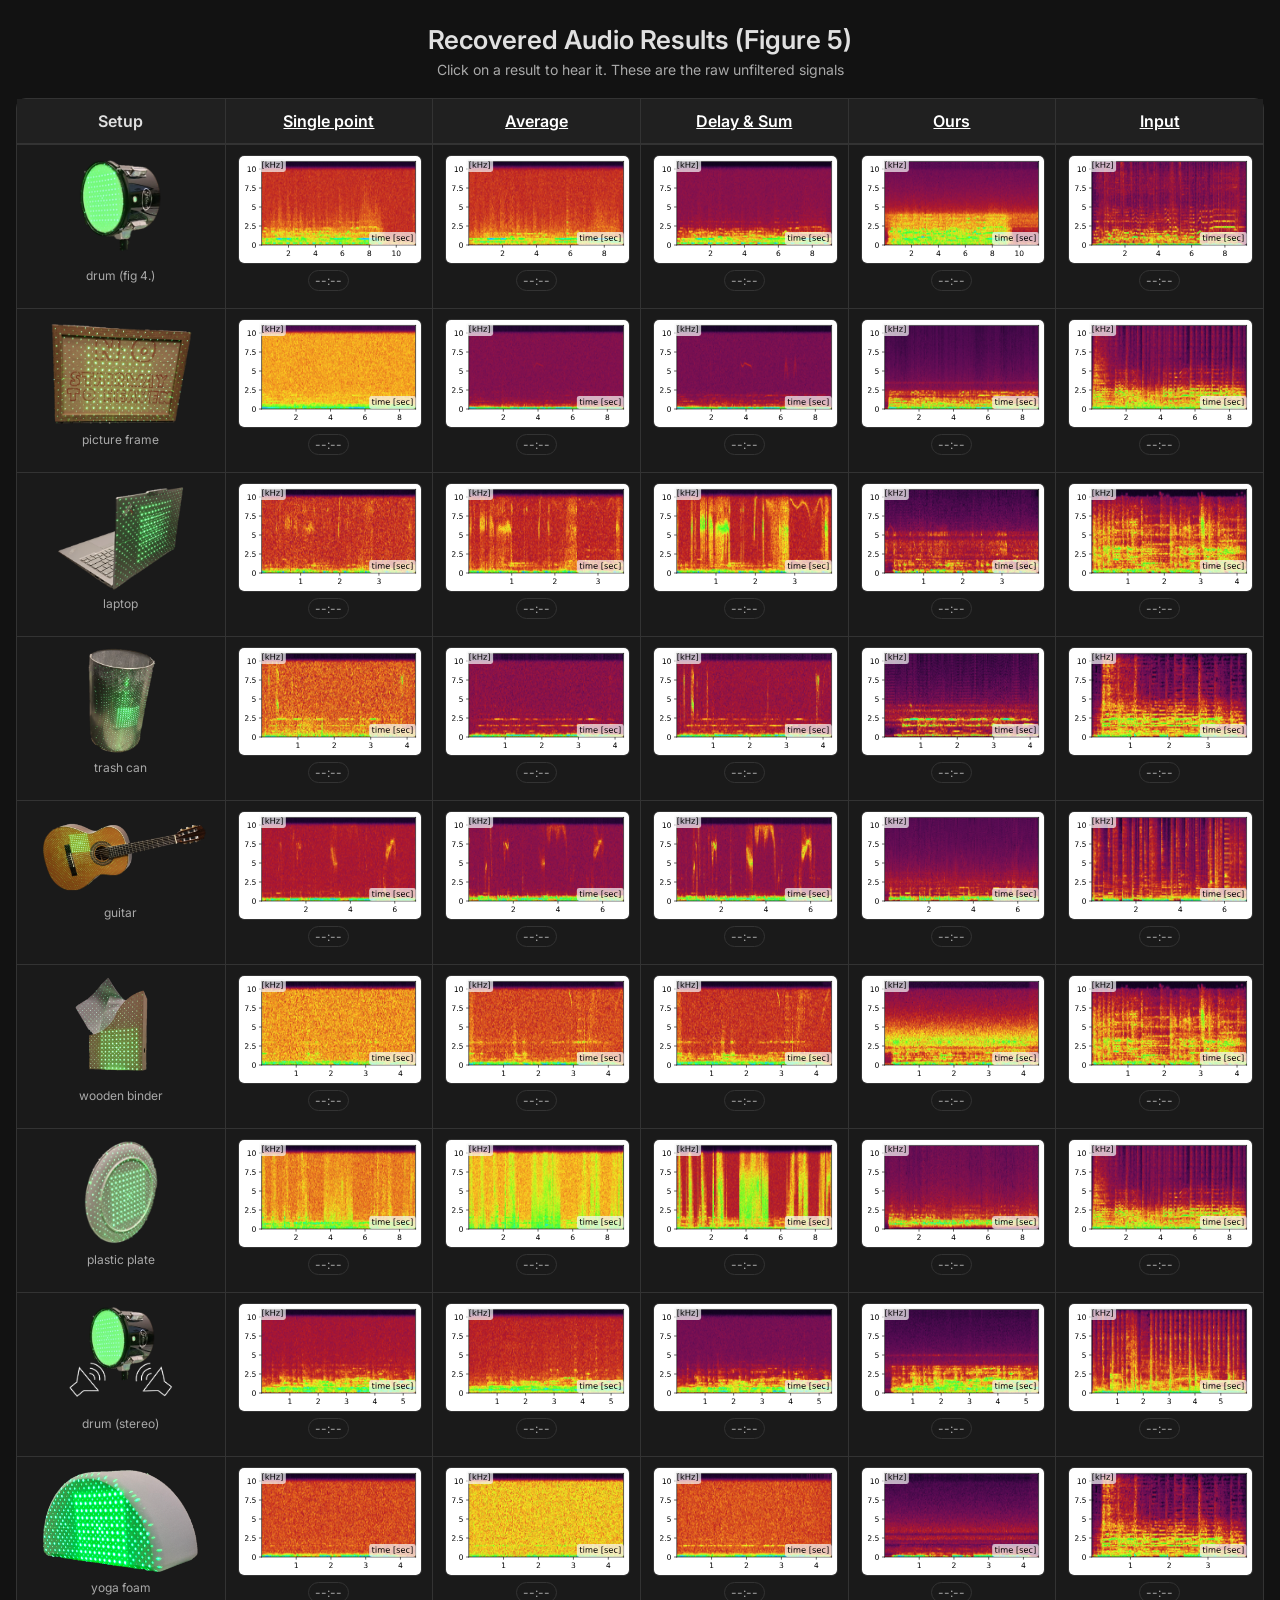
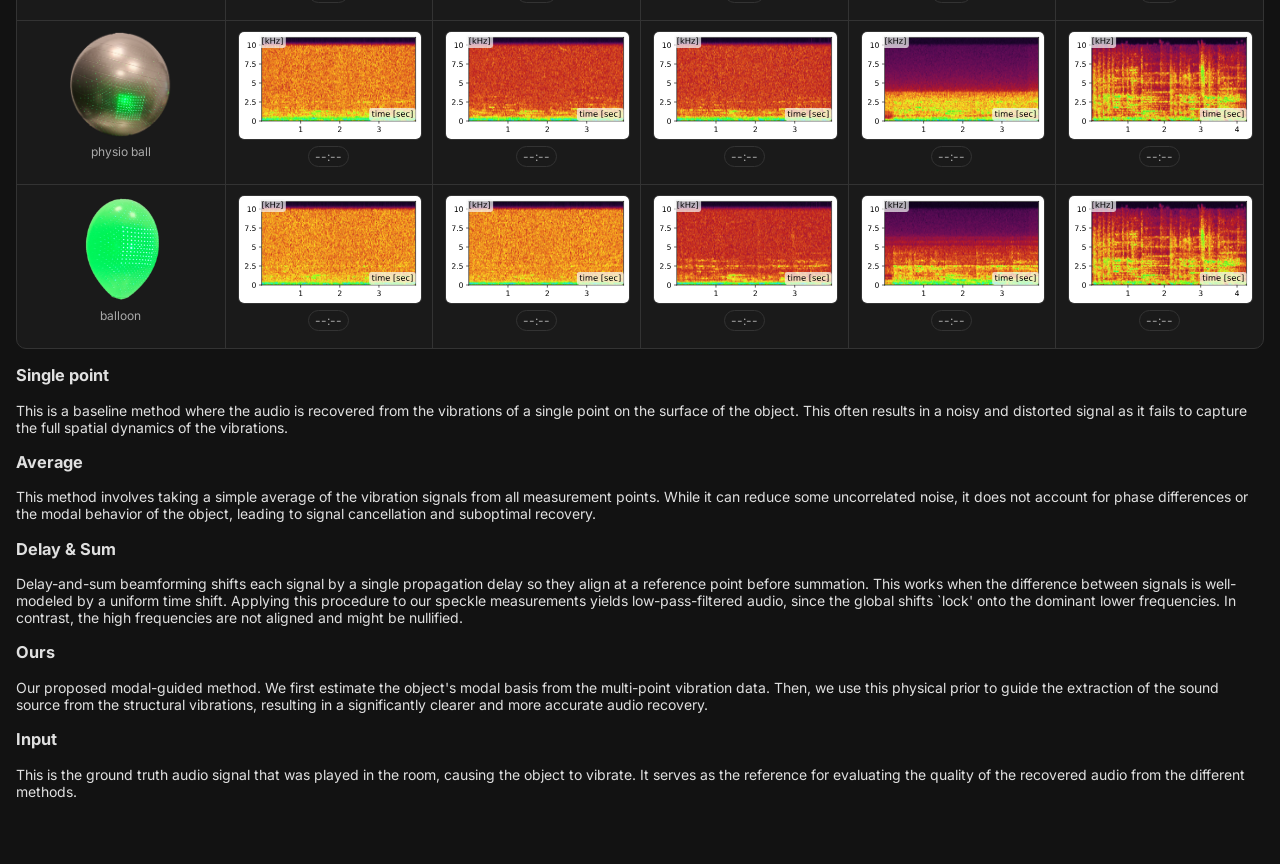
<file: hearing_the_shape_of_the_drum-main/html_assets/results/results.html>
<!doctype html>
<html lang='en'>
<head>
  <meta charset='utf-8'/>
  <meta name='viewport' content='width=device-width, initial-scale=1'/>
  <title>Recovered Audio Results</title>
  <style>
    @import url('https://fonts.googleapis.com/css2?family=Inter:wght@400;600&display=swap');
    :root {
      --bg: #121212;
      --panel: #1a1a1a;
      --panel-2: #202020;
      --text: #e0e0e0;
      --muted: #a9a9a9;
      --grid-border: #333333;
      --accent: #20eec1;
    }
    html, body { margin:0; padding:0; background:var(--bg); color:var(--text); font-family: 'Inter', system-ui, sans-serif; font-size: 14px; }
    .wrap { max-width: 1400px; margin: 24px auto 64px auto; padding: 0 16px; }
    header h1 { font-size: 26px; font-weight: 600; margin: 0 0 6px 0; text-align:center; }
    header p { text-align:center; color: var(--muted); margin: 0 0 20px 0; }

    table.grid { width: 100%; border-collapse: separate; border-spacing: 0; background: var(--panel); border: 1px solid var(--grid-border); border-radius: 10px; table-layout: fixed; }
    thead th { background: var(--panel-2); color: var(--text); text-align: center; padding: 12px; font-size: 16px; font-weight: 600; border-bottom: 1px solid var(--grid-border); }
    thead th + th { border-left: 1px solid var(--grid-border); }
    tbody td { vertical-align: top; padding: 10px 12px; border-top: 1px solid var(--grid-border); text-align:center; }
    tbody td + td { border-left: 1px solid var(--grid-border); }

    colgroup .col-setup { width: 16.666667%; }
    colgroup .col-method { width: 16.666667%; }

    .cell-setup figure { margin: 0 auto; display: flex; flex-direction: column; align-items: center; justify-content: center; }
    .cell-setup img { width: 100%; height: auto; display: block; border-radius: 6px; object-fit: contain; }
    .cell-setup figcaption { margin-top: 6px; color: var(--muted); font-size: 12px; text-align:center; }

    .spec-wrap { display: grid; grid-template-rows: auto 22px auto; gap: 6px; align-items: center; }
    .spec { width: 100%; display: block; background: #000; border: 1px solid var(--grid-border); border-radius: 6px; cursor: pointer; }
    .spec:active { transform: translateY(0.5px); }
    .meta { display: flex; justify-content: center; color: var(--muted); font-size: 12px; }
    .duration { padding: 2px 6px; border: 1px solid var(--grid-border); border-radius: 999px; }
    .spec-wrap:hover .spec { border-color: var(--accent); box-shadow: 0 0 0 1px var(--accent) inset; }
    .play-btn, .play-btn-placeholder {
      position: absolute;
      bottom: 22px; /* Position it over the bottom of the spectrogram */
      left: 8px;
      transform: translateY(50%); /* Center it vertically on the meta bar's top edge */
      background: rgba(18, 18, 18, 0.8);
      border: 1px solid var(--grid-border);
      color: var(--text);
      border-radius: 50%; width: 28px; height: 28px; display: flex; align-items: center; justify-content: center; cursor: pointer; backdrop-filter: blur(2px);
      -webkit-backdrop-filter: blur(2px);
      transition: all 0.2s ease;
    }
    .play-btn:hover, .play-btn-placeholder:hover { border-color: var(--accent); color: var(--accent); }
    .play-btn-placeholder {
        visibility: hidden;
    }    
  </style>
</head>
<body>
  <div class='wrap'>
    <header>
      <h1>Recovered Audio Results (Figure 5)</h1>
      <p>Click on a result to hear it. These are the raw unfiltered signals</p>
    </header>
    <table class='grid'>
      <colgroup>
        <col class='col-setup'/>
        <col class="col-method" /><col class="col-method" /><col class="col-method" /><col class="col-method" /><col class="col-method" />
      </colgroup>
      <thead><tr>
        <th class="col-setup">Setup</th>
        <th><a href="#single-explanation" style="color: #ffffff">Single point</a></th>
        <th><a href="#average-explanation" style="color: #ffffff">Average</a></th>
        <th><a href="#delay-and-sum-explanation" style="color: #ffffff">Delay & Sum</a></th>
        <th><a href="#ours-explanation" style="color: #ffffff">Ours</a></th>
        <th><a href="#input-explanation" style="color: #ffffff">Input</a></th>
      </tr></thead>
      <tbody><tr><td class="cell-setup">
  <figure>
    <img loading="lazy" src="setup/drum6.png" alt="setup drum6_golden"/>
    <figcaption>drum (fig 4.)</figcaption>
  </figure>
</td>
                <td class='cell-spec'>
                  <div class='spec-wrap' id='drum6_golden-Single'>
                    <img class='spec' loading='lazy' src='spec/drum6_golden_Single.svg' alt='spectrogram drum6_golden Single' data-audio='#aud-drum6_golden-Single'/>
                    <div class='meta'>
                      <span class='duration' id='dur-drum6_golden-Single'>--:--</span>
                    </div>
                    <audio id='aud-drum6_golden-Single' preload='none' src='wav/drum6_golden_Single.wav'></audio>
                  </div>
                </td>
                
                <td class='cell-spec'>
                  <div class='spec-wrap' id='drum6_golden-Avg'>
                    <img class='spec' loading='lazy' src='spec/drum6_golden_Avg.svg' alt='spectrogram drum6_golden Avg' data-audio='#aud-drum6_golden-Avg'/>
                    <div class='meta'>
                      <span class='duration' id='dur-drum6_golden-Avg'>--:--</span>
                    </div>
                    <audio id='aud-drum6_golden-Avg' preload='none' src='wav/drum6_golden_Avg.wav'></audio>
                  </div>
                </td>
                
                <td class='cell-spec'>
                  <div class='spec-wrap' id='drum6_golden-DnS'>
                    <img class='spec' loading='lazy' src='spec/drum6_golden_DnS.svg' alt='spectrogram drum6_golden DnS' data-audio='#aud-drum6_golden-DnS'/>
                    <div class='meta'>
                      <span class='duration' id='dur-drum6_golden-DnS'>--:--</span>
                    </div>
                    <audio id='aud-drum6_golden-DnS' preload='none' src='wav/drum6_golden_DnS.wav'></audio>
                  </div>
                </td>
                
                <td class='cell-spec'>
                  <div class='spec-wrap' id='drum6_golden-Ours'>
                    <img class='spec' loading='lazy' src='spec/drum6_golden_Ours.svg' alt='spectrogram drum6_golden Ours' data-audio='#aud-drum6_golden-Ours'/>
                    <div class='meta'>
                      <span class='duration' id='dur-drum6_golden-Ours'>--:--</span>
                    </div>
                    <audio id='aud-drum6_golden-Ours' preload='none' src='wav/drum6_golden_Ours.wav'></audio>
                  </div>
                </td>
                
                <td class='cell-spec'>
                  <div class='spec-wrap' id='drum6_golden-Input'>
                    <img class='spec' loading='lazy' src='spec/drum6_golden_Input.svg' alt='spectrogram drum6_golden Input' data-audio='#aud-drum6_golden-Input'/>
                    <div class='meta'>
                      <span class='duration' id='dur-drum6_golden-Input'>--:--</span>
                    </div>
                    <audio id='aud-drum6_golden-Input' preload='none' src='wav/drum6_golden_Input.wav'></audio>
                  </div>
                </td>
                </tr><tr><td class="cell-setup">
  <figure>
    <img loading="lazy" src="setup/frame10.png" alt="setup frame10_stairway"/>
    <figcaption>picture frame</figcaption>
  </figure>
</td>
                <td class='cell-spec'>
                  <div class='spec-wrap' id='frame10_stairway-Single'>
                    <img class='spec' loading='lazy' src='spec/frame10_stairway_Single.svg' alt='spectrogram frame10_stairway Single' data-audio='#aud-frame10_stairway-Single'/>
                    <div class='meta'>
                      <span class='duration' id='dur-frame10_stairway-Single'>--:--</span>
                    </div>
                    <audio id='aud-frame10_stairway-Single' preload='none' src='wav/frame10_stairway_Single.wav'></audio>
                  </div>
                </td>
                
                <td class='cell-spec'>
                  <div class='spec-wrap' id='frame10_stairway-Avg'>
                    <img class='spec' loading='lazy' src='spec/frame10_stairway_Avg.svg' alt='spectrogram frame10_stairway Avg' data-audio='#aud-frame10_stairway-Avg'/>
                    <div class='meta'>
                      <span class='duration' id='dur-frame10_stairway-Avg'>--:--</span>
                    </div>
                    <audio id='aud-frame10_stairway-Avg' preload='none' src='wav/frame10_stairway_Avg.wav'></audio>
                  </div>
                </td>
                
                <td class='cell-spec'>
                  <div class='spec-wrap' id='frame10_stairway-DnS'>
                    <img class='spec' loading='lazy' src='spec/frame10_stairway_DnS.svg' alt='spectrogram frame10_stairway DnS' data-audio='#aud-frame10_stairway-DnS'/>
                    <div class='meta'>
                      <span class='duration' id='dur-frame10_stairway-DnS'>--:--</span>
                    </div>
                    <audio id='aud-frame10_stairway-DnS' preload='none' src='wav/frame10_stairway_DnS.wav'></audio>
                  </div>
                </td>
                
                <td class='cell-spec'>
                  <div class='spec-wrap' id='frame10_stairway-Ours'>
                    <img class='spec' loading='lazy' src='spec/frame10_stairway_Ours.svg' alt='spectrogram frame10_stairway Ours' data-audio='#aud-frame10_stairway-Ours'/>
                    <div class='meta'>
                      <span class='duration' id='dur-frame10_stairway-Ours'>--:--</span>
                    </div>
                    <audio id='aud-frame10_stairway-Ours' preload='none' src='wav/frame10_stairway_Ours.wav'></audio>
                  </div>
                </td>
                
                <td class='cell-spec'>
                  <div class='spec-wrap' id='frame10_stairway-Input'>
                    <img class='spec' loading='lazy' src='spec/frame10_stairway_Input.svg' alt='spectrogram frame10_stairway Input' data-audio='#aud-frame10_stairway-Input'/>
                    <div class='meta'>
                      <span class='duration' id='dur-frame10_stairway-Input'>--:--</span>
                    </div>
                    <audio id='aud-frame10_stairway-Input' preload='none' src='wav/frame10_stairway_Input.wav'></audio>
                  </div>
                </td>
                </tr><tr><td class="cell-setup">
  <figure>
    <img loading="lazy" src="setup/laptop12.png" alt="setup laptop12_never"/>
    <figcaption>laptop</figcaption>
  </figure>
</td>
                <td class='cell-spec'>
                  <div class='spec-wrap' id='laptop12_never-Single'>
                    <img class='spec' loading='lazy' src='spec/laptop12_never_Single.svg' alt='spectrogram laptop12_never Single' data-audio='#aud-laptop12_never-Single'/>
                    <div class='meta'>
                      <span class='duration' id='dur-laptop12_never-Single'>--:--</span>
                    </div>
                    <audio id='aud-laptop12_never-Single' preload='none' src='wav/laptop12_never_Single.wav'></audio>
                  </div>
                </td>
                
                <td class='cell-spec'>
                  <div class='spec-wrap' id='laptop12_never-Avg'>
                    <img class='spec' loading='lazy' src='spec/laptop12_never_Avg.svg' alt='spectrogram laptop12_never Avg' data-audio='#aud-laptop12_never-Avg'/>
                    <div class='meta'>
                      <span class='duration' id='dur-laptop12_never-Avg'>--:--</span>
                    </div>
                    <audio id='aud-laptop12_never-Avg' preload='none' src='wav/laptop12_never_Avg.wav'></audio>
                  </div>
                </td>
                
                <td class='cell-spec'>
                  <div class='spec-wrap' id='laptop12_never-DnS'>
                    <img class='spec' loading='lazy' src='spec/laptop12_never_DnS.svg' alt='spectrogram laptop12_never DnS' data-audio='#aud-laptop12_never-DnS'/>
                    <div class='meta'>
                      <span class='duration' id='dur-laptop12_never-DnS'>--:--</span>
                    </div>
                    <audio id='aud-laptop12_never-DnS' preload='none' src='wav/laptop12_never_DnS.wav'></audio>
                  </div>
                </td>
                
                <td class='cell-spec'>
                  <div class='spec-wrap' id='laptop12_never-Ours'>
                    <img class='spec' loading='lazy' src='spec/laptop12_never_Ours.svg' alt='spectrogram laptop12_never Ours' data-audio='#aud-laptop12_never-Ours'/>
                    <div class='meta'>
                      <span class='duration' id='dur-laptop12_never-Ours'>--:--</span>
                    </div>
                    <audio id='aud-laptop12_never-Ours' preload='none' src='wav/laptop12_never_Ours.wav'></audio>
                  </div>
                </td>
                
                <td class='cell-spec'>
                  <div class='spec-wrap' id='laptop12_never-Input'>
                    <img class='spec' loading='lazy' src='spec/laptop12_never_Input.svg' alt='spectrogram laptop12_never Input' data-audio='#aud-laptop12_never-Input'/>
                    <div class='meta'>
                      <span class='duration' id='dur-laptop12_never-Input'>--:--</span>
                    </div>
                    <audio id='aud-laptop12_never-Input' preload='none' src='wav/laptop12_never_Input.wav'></audio>
                  </div>
                </td>
                </tr><tr><td class="cell-setup">
  <figure>
    <img loading="lazy" src="setup/trash15.png" alt="setup trash15_hotel"/>
    <figcaption>trash can</figcaption>
  </figure>
</td>
                <td class='cell-spec'>
                  <div class='spec-wrap' id='trash15_hotel-Single'>
                    <img class='spec' loading='lazy' src='spec/trash15_hotel_Single.svg' alt='spectrogram trash15_hotel Single' data-audio='#aud-trash15_hotel-Single'/>
                    <div class='meta'>
                      <span class='duration' id='dur-trash15_hotel-Single'>--:--</span>
                    </div>
                    <audio id='aud-trash15_hotel-Single' preload='none' src='wav/trash15_hotel_Single.wav'></audio>
                  </div>
                </td>
                
                <td class='cell-spec'>
                  <div class='spec-wrap' id='trash15_hotel-Avg'>
                    <img class='spec' loading='lazy' src='spec/trash15_hotel_Avg.svg' alt='spectrogram trash15_hotel Avg' data-audio='#aud-trash15_hotel-Avg'/>
                    <div class='meta'>
                      <span class='duration' id='dur-trash15_hotel-Avg'>--:--</span>
                    </div>
                    <audio id='aud-trash15_hotel-Avg' preload='none' src='wav/trash15_hotel_Avg.wav'></audio>
                  </div>
                </td>
                
                <td class='cell-spec'>
                  <div class='spec-wrap' id='trash15_hotel-DnS'>
                    <img class='spec' loading='lazy' src='spec/trash15_hotel_DnS.svg' alt='spectrogram trash15_hotel DnS' data-audio='#aud-trash15_hotel-DnS'/>
                    <div class='meta'>
                      <span class='duration' id='dur-trash15_hotel-DnS'>--:--</span>
                    </div>
                    <audio id='aud-trash15_hotel-DnS' preload='none' src='wav/trash15_hotel_DnS.wav'></audio>
                  </div>
                </td>
                
                <td class='cell-spec'>
                  <div class='spec-wrap' id='trash15_hotel-Ours'>
                    <img class='spec' loading='lazy' src='spec/trash15_hotel_Ours.svg' alt='spectrogram trash15_hotel Ours' data-audio='#aud-trash15_hotel-Ours'/>
                    <div class='meta'>
                      <span class='duration' id='dur-trash15_hotel-Ours'>--:--</span>
                    </div>
                    <audio id='aud-trash15_hotel-Ours' preload='none' src='wav/trash15_hotel_Ours.wav'></audio>
                  </div>
                </td>
                
                <td class='cell-spec'>
                  <div class='spec-wrap' id='trash15_hotel-Input'>
                    <img class='spec' loading='lazy' src='spec/trash15_hotel_Input.svg' alt='spectrogram trash15_hotel Input' data-audio='#aud-trash15_hotel-Input'/>
                    <div class='meta'>
                      <span class='duration' id='dur-trash15_hotel-Input'>--:--</span>
                    </div>
                    <audio id='aud-trash15_hotel-Input' preload='none' src='wav/trash15_hotel_Input.wav'></audio>
                  </div>
                </td>
                </tr><tr><td class="cell-setup">
  <figure>
    <img loading="lazy" src="setup/guitar11.png" alt="setup guitar11_polyphia"/>
    <figcaption>guitar</figcaption>
  </figure>
</td>
                <td class='cell-spec'>
                  <div class='spec-wrap' id='guitar11_polyphia-Single'>
                    <img class='spec' loading='lazy' src='spec/guitar11_polyphia_Single.svg' alt='spectrogram guitar11_polyphia Single' data-audio='#aud-guitar11_polyphia-Single'/>
                    <div class='meta'>
                      <span class='duration' id='dur-guitar11_polyphia-Single'>--:--</span>
                    </div>
                    <audio id='aud-guitar11_polyphia-Single' preload='none' src='wav/guitar11_polyphia_Single.wav'></audio>
                  </div>
                </td>
                
                <td class='cell-spec'>
                  <div class='spec-wrap' id='guitar11_polyphia-Avg'>
                    <img class='spec' loading='lazy' src='spec/guitar11_polyphia_Avg.svg' alt='spectrogram guitar11_polyphia Avg' data-audio='#aud-guitar11_polyphia-Avg'/>
                    <div class='meta'>
                      <span class='duration' id='dur-guitar11_polyphia-Avg'>--:--</span>
                    </div>
                    <audio id='aud-guitar11_polyphia-Avg' preload='none' src='wav/guitar11_polyphia_Avg.wav'></audio>
                  </div>
                </td>
                
                <td class='cell-spec'>
                  <div class='spec-wrap' id='guitar11_polyphia-DnS'>
                    <img class='spec' loading='lazy' src='spec/guitar11_polyphia_DnS.svg' alt='spectrogram guitar11_polyphia DnS' data-audio='#aud-guitar11_polyphia-DnS'/>
                    <div class='meta'>
                      <span class='duration' id='dur-guitar11_polyphia-DnS'>--:--</span>
                    </div>
                    <audio id='aud-guitar11_polyphia-DnS' preload='none' src='wav/guitar11_polyphia_DnS.wav'></audio>
                  </div>
                </td>
                
                <td class='cell-spec'>
                  <div class='spec-wrap' id='guitar11_polyphia-Ours'>
                    <img class='spec' loading='lazy' src='spec/guitar11_polyphia_Ours.svg' alt='spectrogram guitar11_polyphia Ours' data-audio='#aud-guitar11_polyphia-Ours'/>
                    <div class='meta'>
                      <span class='duration' id='dur-guitar11_polyphia-Ours'>--:--</span>
                    </div>
                    <audio id='aud-guitar11_polyphia-Ours' preload='none' src='wav/guitar11_polyphia_Ours.wav'></audio>
                  </div>
                </td>
                
                <td class='cell-spec'>
                  <div class='spec-wrap' id='guitar11_polyphia-Input'>
                    <img class='spec' loading='lazy' src='spec/guitar11_polyphia_Input.svg' alt='spectrogram guitar11_polyphia Input' data-audio='#aud-guitar11_polyphia-Input'/>
                    <div class='meta'>
                      <span class='duration' id='dur-guitar11_polyphia-Input'>--:--</span>
                    </div>
                    <audio id='aud-guitar11_polyphia-Input' preload='none' src='wav/guitar11_polyphia_Input.wav'></audio>
                  </div>
                </td>
                </tr><tr><td class="cell-setup">
  <figure>
    <img loading="lazy" src="setup/binder7.png" alt="setup binder7_never"/>
    <figcaption>wooden binder</figcaption>
  </figure>
</td>
                <td class='cell-spec'>
                  <div class='spec-wrap' id='binder7_never-Single'>
                    <img class='spec' loading='lazy' src='spec/binder7_never_Single.svg' alt='spectrogram binder7_never Single' data-audio='#aud-binder7_never-Single'/>
                    <div class='meta'>
                      <span class='duration' id='dur-binder7_never-Single'>--:--</span>
                    </div>
                    <audio id='aud-binder7_never-Single' preload='none' src='wav/binder7_never_Single.wav'></audio>
                  </div>
                </td>
                
                <td class='cell-spec'>
                  <div class='spec-wrap' id='binder7_never-Avg'>
                    <img class='spec' loading='lazy' src='spec/binder7_never_Avg.svg' alt='spectrogram binder7_never Avg' data-audio='#aud-binder7_never-Avg'/>
                    <div class='meta'>
                      <span class='duration' id='dur-binder7_never-Avg'>--:--</span>
                    </div>
                    <audio id='aud-binder7_never-Avg' preload='none' src='wav/binder7_never_Avg.wav'></audio>
                  </div>
                </td>
                
                <td class='cell-spec'>
                  <div class='spec-wrap' id='binder7_never-DnS'>
                    <img class='spec' loading='lazy' src='spec/binder7_never_DnS.svg' alt='spectrogram binder7_never DnS' data-audio='#aud-binder7_never-DnS'/>
                    <div class='meta'>
                      <span class='duration' id='dur-binder7_never-DnS'>--:--</span>
                    </div>
                    <audio id='aud-binder7_never-DnS' preload='none' src='wav/binder7_never_DnS.wav'></audio>
                  </div>
                </td>
                
                <td class='cell-spec'>
                  <div class='spec-wrap' id='binder7_never-Ours'>
                    <img class='spec' loading='lazy' src='spec/binder7_never_Ours.svg' alt='spectrogram binder7_never Ours' data-audio='#aud-binder7_never-Ours'/>
                    <div class='meta'>
                      <span class='duration' id='dur-binder7_never-Ours'>--:--</span>
                    </div>
                    <audio id='aud-binder7_never-Ours' preload='none' src='wav/binder7_never_Ours.wav'></audio>
                  </div>
                </td>
                
                <td class='cell-spec'>
                  <div class='spec-wrap' id='binder7_never-Input'>
                    <img class='spec' loading='lazy' src='spec/binder7_never_Input.svg' alt='spectrogram binder7_never Input' data-audio='#aud-binder7_never-Input'/>
                    <div class='meta'>
                      <span class='duration' id='dur-binder7_never-Input'>--:--</span>
                    </div>
                    <audio id='aud-binder7_never-Input' preload='none' src='wav/binder7_never_Input.wav'></audio>
                  </div>
                </td>
                </tr><tr><td class="cell-setup">
  <figure>
    <img loading="lazy" src="setup/plate9.png" alt="setup plate9_stariway"/>
    <figcaption>plastic plate</figcaption>
  </figure>
</td>
                <td class='cell-spec'>
                  <div class='spec-wrap' id='plate9_stariway-Single'>
                    <img class='spec' loading='lazy' src='spec/plate9_stariway_Single.svg' alt='spectrogram plate9_stariway Single' data-audio='#aud-plate9_stariway-Single'/>
                    <div class='meta'>
                      <span class='duration' id='dur-plate9_stariway-Single'>--:--</span>
                    </div>
                    <audio id='aud-plate9_stariway-Single' preload='none' src='wav/plate9_stariway_Single.wav'></audio>
                  </div>
                </td>
                
                <td class='cell-spec'>
                  <div class='spec-wrap' id='plate9_stariway-Avg'>
                    <img class='spec' loading='lazy' src='spec/plate9_stariway_Avg.svg' alt='spectrogram plate9_stariway Avg' data-audio='#aud-plate9_stariway-Avg'/>
                    <div class='meta'>
                      <span class='duration' id='dur-plate9_stariway-Avg'>--:--</span>
                    </div>
                    <audio id='aud-plate9_stariway-Avg' preload='none' src='wav/plate9_stariway_Avg.wav'></audio>
                  </div>
                </td>
                
                <td class='cell-spec'>
                  <div class='spec-wrap' id='plate9_stariway-DnS'>
                    <img class='spec' loading='lazy' src='spec/plate9_stariway_DnS.svg' alt='spectrogram plate9_stariway DnS' data-audio='#aud-plate9_stariway-DnS'/>
                    <div class='meta'>
                      <span class='duration' id='dur-plate9_stariway-DnS'>--:--</span>
                    </div>
                    <audio id='aud-plate9_stariway-DnS' preload='none' src='wav/plate9_stariway_DnS.wav'></audio>
                  </div>
                </td>
                
                <td class='cell-spec'>
                  <div class='spec-wrap' id='plate9_stariway-Ours'>
                    <img class='spec' loading='lazy' src='spec/plate9_stariway_Ours.svg' alt='spectrogram plate9_stariway Ours' data-audio='#aud-plate9_stariway-Ours'/>
                    <div class='meta'>
                      <span class='duration' id='dur-plate9_stariway-Ours'>--:--</span>
                    </div>
                    <audio id='aud-plate9_stariway-Ours' preload='none' src='wav/plate9_stariway_Ours.wav'></audio>
                  </div>
                </td>
                
                <td class='cell-spec'>
                  <div class='spec-wrap' id='plate9_stariway-Input'>
                    <img class='spec' loading='lazy' src='spec/plate9_stariway_Input.svg' alt='spectrogram plate9_stariway Input' data-audio='#aud-plate9_stariway-Input'/>
                    <div class='meta'>
                      <span class='duration' id='dur-plate9_stariway-Input'>--:--</span>
                    </div>
                    <audio id='aud-plate9_stariway-Input' preload='none' src='wav/plate9_stariway_Input.wav'></audio>
                  </div>
                </td>
                </tr><tr><td class="cell-setup">
  <figure>
    <img loading="lazy" src="setup/drum14.png" alt="setup drum14_beatles"/>
    <figcaption>drum (stereo)</figcaption>
  </figure>
</td>
                <td class='cell-spec'>
                  <div class='spec-wrap' id='drum14_beatles-Single'>
                    <img class='spec' loading='lazy' src='spec/drum14_beatles_Single.svg' alt='spectrogram drum14_beatles Single' data-audio='#aud-drum14_beatles-Single'/>
                    <div class='meta'>
                      <span class='duration' id='dur-drum14_beatles-Single'>--:--</span>
                    </div>
                    <audio id='aud-drum14_beatles-Single' preload='none' src='wav/drum14_beatles_Single.wav'></audio>
                  </div>
                </td>
                
                <td class='cell-spec'>
                  <div class='spec-wrap' id='drum14_beatles-Avg'>
                    <img class='spec' loading='lazy' src='spec/drum14_beatles_Avg.svg' alt='spectrogram drum14_beatles Avg' data-audio='#aud-drum14_beatles-Avg'/>
                    <div class='meta'>
                      <span class='duration' id='dur-drum14_beatles-Avg'>--:--</span>
                    </div>
                    <audio id='aud-drum14_beatles-Avg' preload='none' src='wav/drum14_beatles_Avg.wav'></audio>
                  </div>
                </td>
                
                <td class='cell-spec'>
                  <div class='spec-wrap' id='drum14_beatles-DnS'>
                    <img class='spec' loading='lazy' src='spec/drum14_beatles_DnS.svg' alt='spectrogram drum14_beatles DnS' data-audio='#aud-drum14_beatles-DnS'/>
                    <div class='meta'>
                      <span class='duration' id='dur-drum14_beatles-DnS'>--:--</span>
                    </div>
                    <audio id='aud-drum14_beatles-DnS' preload='none' src='wav/drum14_beatles_DnS.wav'></audio>
                  </div>
                </td>
                
                <td class='cell-spec'>
                  <div class='spec-wrap' id='drum14_beatles-Ours'>
                    <img class='spec' loading='lazy' src='spec/drum14_beatles_Ours.svg' alt='spectrogram drum14_beatles Ours' data-audio='#aud-drum14_beatles-Ours'/>
                    <div class='meta'>
                      <span class='duration' id='dur-drum14_beatles-Ours'>--:--</span>
                    </div>
                    <audio id='aud-drum14_beatles-Ours' preload='none' src='wav/drum14_beatles_Ours.wav'></audio>
                  </div>
                </td>
                
                <td class='cell-spec'>
                  <div class='spec-wrap' id='drum14_beatles-Input'>
                    <img class='spec' loading='lazy' src='spec/drum14_beatles_Input.svg' alt='spectrogram drum14_beatles Input' data-audio='#aud-drum14_beatles-Input'/>
                    <div class='meta'>
                      <span class='duration' id='dur-drum14_beatles-Input'>--:--</span>
                    </div>
                    <audio id='aud-drum14_beatles-Input' preload='none' src='wav/drum14_beatles_Input.wav'></audio>
                  </div>
                </td>
                </tr><tr><td class="cell-setup">
  <figure>
    <img loading="lazy" src="setup/yoga.png" alt="setup yoga_hotel"/>
    <figcaption>yoga foam</figcaption>
  </figure>
</td>
                <td class='cell-spec'>
                  <div class='spec-wrap' id='yoga_hotel-Single'>
                    <img class='spec' loading='lazy' src='spec/yoga_hotel_Single.svg' alt='spectrogram yoga_hotel Single' data-audio='#aud-yoga_hotel-Single'/>
                    <div class='meta'>
                      <span class='duration' id='dur-yoga_hotel-Single'>--:--</span>
                    </div>
                    <audio id='aud-yoga_hotel-Single' preload='none' src='wav/yoga_hotel_Single.wav'></audio>
                  </div>
                </td>
                
                <td class='cell-spec'>
                  <div class='spec-wrap' id='yoga_hotel-Avg'>
                    <img class='spec' loading='lazy' src='spec/yoga_hotel_Avg.svg' alt='spectrogram yoga_hotel Avg' data-audio='#aud-yoga_hotel-Avg'/>
                    <div class='meta'>
                      <span class='duration' id='dur-yoga_hotel-Avg'>--:--</span>
                    </div>
                    <audio id='aud-yoga_hotel-Avg' preload='none' src='wav/yoga_hotel_Avg.wav'></audio>
                  </div>
                </td>
                
                <td class='cell-spec'>
                  <div class='spec-wrap' id='yoga_hotel-DnS'>
                    <img class='spec' loading='lazy' src='spec/yoga_hotel_DnS.svg' alt='spectrogram yoga_hotel DnS' data-audio='#aud-yoga_hotel-DnS'/>
                    <div class='meta'>
                      <span class='duration' id='dur-yoga_hotel-DnS'>--:--</span>
                    </div>
                    <audio id='aud-yoga_hotel-DnS' preload='none' src='wav/yoga_hotel_DnS.wav'></audio>
                  </div>
                </td>
                
                <td class='cell-spec'>
                  <div class='spec-wrap' id='yoga_hotel-Ours'>
                    <img class='spec' loading='lazy' src='spec/yoga_hotel_Ours.svg' alt='spectrogram yoga_hotel Ours' data-audio='#aud-yoga_hotel-Ours'/>
                    <div class='meta'>
                      <span class='duration' id='dur-yoga_hotel-Ours'>--:--</span>
                    </div>
                    <audio id='aud-yoga_hotel-Ours' preload='none' src='wav/yoga_hotel_Ours.wav'></audio>
                  </div>
                </td>
                
                <td class='cell-spec'>
                  <div class='spec-wrap' id='yoga_hotel-Input'>
                    <img class='spec' loading='lazy' src='spec/yoga_hotel_Input.svg' alt='spectrogram yoga_hotel Input' data-audio='#aud-yoga_hotel-Input'/>
                    <div class='meta'>
                      <span class='duration' id='dur-yoga_hotel-Input'>--:--</span>
                    </div>
                    <audio id='aud-yoga_hotel-Input' preload='none' src='wav/yoga_hotel_Input.wav'></audio>
                  </div>
                </td>
                </tr><tr><td class="cell-setup">
  <figure>
    <img loading="lazy" src="setup/physio.png" alt="setup physio_-27dBgun"/>
    <figcaption>physio ball</figcaption>
  </figure>
</td>
                <td class='cell-spec'>
                  <div class='spec-wrap' id='physio_-27dBgun-Single'>
                    <img class='spec' loading='lazy' src='spec/physio_-27dBgun_Single.svg' alt='spectrogram physio_-27dBgun Single' data-audio='#aud-physio_-27dBgun-Single'/>
                    <div class='meta'>
                      <span class='duration' id='dur-physio_-27dBgun-Single'>--:--</span>
                    </div>
                    <audio id='aud-physio_-27dBgun-Single' preload='none' src='wav/physio_-27dBgun_Single.wav'></audio>
                  </div>
                </td>
                
                <td class='cell-spec'>
                  <div class='spec-wrap' id='physio_-27dBgun-Avg'>
                    <img class='spec' loading='lazy' src='spec/physio_-27dBgun_Avg.svg' alt='spectrogram physio_-27dBgun Avg' data-audio='#aud-physio_-27dBgun-Avg'/>
                    <div class='meta'>
                      <span class='duration' id='dur-physio_-27dBgun-Avg'>--:--</span>
                    </div>
                    <audio id='aud-physio_-27dBgun-Avg' preload='none' src='wav/physio_-27dBgun_Avg.wav'></audio>
                  </div>
                </td>
                
                <td class='cell-spec'>
                  <div class='spec-wrap' id='physio_-27dBgun-DnS'>
                    <img class='spec' loading='lazy' src='spec/physio_-27dBgun_DnS.svg' alt='spectrogram physio_-27dBgun DnS' data-audio='#aud-physio_-27dBgun-DnS'/>
                    <div class='meta'>
                      <span class='duration' id='dur-physio_-27dBgun-DnS'>--:--</span>
                    </div>
                    <audio id='aud-physio_-27dBgun-DnS' preload='none' src='wav/physio_-27dBgun_DnS.wav'></audio>
                  </div>
                </td>
                
                <td class='cell-spec'>
                  <div class='spec-wrap' id='physio_-27dBgun-Ours'>
                    <img class='spec' loading='lazy' src='spec/physio_-27dBgun_Ours.svg' alt='spectrogram physio_-27dBgun Ours' data-audio='#aud-physio_-27dBgun-Ours'/>
                    <div class='meta'>
                      <span class='duration' id='dur-physio_-27dBgun-Ours'>--:--</span>
                    </div>
                    <audio id='aud-physio_-27dBgun-Ours' preload='none' src='wav/physio_-27dBgun_Ours.wav'></audio>
                  </div>
                </td>
                
                <td class='cell-spec'>
                  <div class='spec-wrap' id='physio_-27dBgun-Input'>
                    <img class='spec' loading='lazy' src='spec/physio_-27dBgun_Input.svg' alt='spectrogram physio_-27dBgun Input' data-audio='#aud-physio_-27dBgun-Input'/>
                    <div class='meta'>
                      <span class='duration' id='dur-physio_-27dBgun-Input'>--:--</span>
                    </div>
                    <audio id='aud-physio_-27dBgun-Input' preload='none' src='wav/physio_-27dBgun_Input.wav'></audio>
                  </div>
                </td>
                </tr><tr><td class="cell-setup">
  <figure>
    <img loading="lazy" src="setup/balloon.png" alt="setup balloon_-27dBclap"/>
    <figcaption>balloon</figcaption>
  </figure>
</td>
                <td class='cell-spec'>
                  <div class='spec-wrap' id='balloon_-27dBclap-Single'>
                    <img class='spec' loading='lazy' src='spec/balloon_-27dBclap_Single.svg' alt='spectrogram balloon_-27dBclap Single' data-audio='#aud-balloon_-27dBclap-Single'/>
                    <div class='meta'>
                      <span class='duration' id='dur-balloon_-27dBclap-Single'>--:--</span>
                    </div>
                    <audio id='aud-balloon_-27dBclap-Single' preload='none' src='wav/balloon_-27dBclap_Single.wav'></audio>
                  </div>
                </td>
                
                <td class='cell-spec'>
                  <div class='spec-wrap' id='balloon_-27dBclap-Avg'>
                    <img class='spec' loading='lazy' src='spec/balloon_-27dBclap_Avg.svg' alt='spectrogram balloon_-27dBclap Avg' data-audio='#aud-balloon_-27dBclap-Avg'/>
                    <div class='meta'>
                      <span class='duration' id='dur-balloon_-27dBclap-Avg'>--:--</span>
                    </div>
                    <audio id='aud-balloon_-27dBclap-Avg' preload='none' src='wav/balloon_-27dBclap_Avg.wav'></audio>
                  </div>
                </td>
                
                <td class='cell-spec'>
                  <div class='spec-wrap' id='balloon_-27dBclap-DnS'>
                    <img class='spec' loading='lazy' src='spec/balloon_-27dBclap_DnS.svg' alt='spectrogram balloon_-27dBclap DnS' data-audio='#aud-balloon_-27dBclap-DnS'/>
                    <div class='meta'>
                      <span class='duration' id='dur-balloon_-27dBclap-DnS'>--:--</span>
                    </div>
                    <audio id='aud-balloon_-27dBclap-DnS' preload='none' src='wav/balloon_-27dBclap_DnS.wav'></audio>
                  </div>
                </td>
                
                <td class='cell-spec'>
                  <div class='spec-wrap' id='balloon_-27dBclap-Ours'>
                    <img class='spec' loading='lazy' src='spec/balloon_-27dBclap_Ours.svg' alt='spectrogram balloon_-27dBclap Ours' data-audio='#aud-balloon_-27dBclap-Ours'/>
                    <div class='meta'>
                      <span class='duration' id='dur-balloon_-27dBclap-Ours'>--:--</span>
                    </div>
                    <audio id='aud-balloon_-27dBclap-Ours' preload='none' src='wav/balloon_-27dBclap_Ours.wav'></audio>
                  </div>
                </td>
                
                <td class='cell-spec'>
                  <div class='spec-wrap' id='balloon_-27dBclap-Input'>
                    <img class='spec' loading='lazy' src='spec/balloon_-27dBclap_Input.svg' alt='spectrogram balloon_-27dBclap Input' data-audio='#aud-balloon_-27dBclap-Input'/>
                    <div class='meta'>
                      <span class='duration' id='dur-balloon_-27dBclap-Input'>--:--</span>
                    </div>
                    <audio id='aud-balloon_-27dBclap-Input' preload='none' src='wav/balloon_-27dBclap_Input.wav'></audio>
                  </div>
                </td>
                </tr></tbody>
    </table>
    <div class="explanations" id="methods-explanations">
        <div id="single-explanation" class="explanation-item">
            <h3>Single point</h3>
            <p>This is a baseline method where the audio is recovered from the vibrations of a single point on the surface of the object. This often results in a noisy and distorted signal as it fails to capture the full spatial dynamics of the vibrations.</p>
        </div>
        <div id="average-explanation" class="explanation-item">
            <h3>Average</h3>
            <p>This method involves taking a simple average of the vibration signals from all measurement points. While it can reduce some uncorrelated noise, it does not account for phase differences or the modal behavior of the object, leading to signal cancellation and suboptimal recovery.</p>
        </div>
        <div id="delay-and-sum-explanation" class="explanation-item">
            <h3>Delay & Sum</h3>
            <p>Delay-and-sum beamforming shifts each signal by a single propagation delay so they align at a reference point before summation. This works when the difference between signals is well-modeled by a uniform time shift. Applying this procedure to our speckle measurements yields low-pass-filtered audio, since the global shifts `lock' onto the dominant lower frequencies. In contrast, the high frequencies are not aligned and might be nullified.</p>
        </div>
        <div id="ours-explanation" class="explanation-item">
            <h3>Ours</h3>
            <p>Our proposed modal-guided method. We first estimate the object's modal basis from the multi-point vibration data. Then, we use this physical prior to guide the extraction of the sound source from the structural vibrations, resulting in a significantly clearer and more accurate audio recovery.</p>
        </div>
        <div id="input-explanation" class="explanation-item">
            <h3>Input</h3>
            <p>This is the ground truth audio signal that was played in the room, causing the object to vibrate. It serves as the reference for evaluating the quality of the recovered audio from the different methods.</p>
        </div>
    </div>
  </div>
  <script>
    (function() {
      const audios = Array.from(document.querySelectorAll('audio'));
      let activeTimer = null;

      function fmt(t) { if (!isFinite(t)) return '--:--'; const m=Math.floor(t/60); const s=Math.round(t%60); return `${m}:${s.toString().padStart(2,'0')}`; }

      audios.forEach(a=>{const id=a.id.replace('aud-','');const durEl=document.getElementById('dur-'+id);const setDur=()=>{durEl&&(durEl.textContent=fmt(a.duration));};a.addEventListener('loadedmetadata',setDur,{once:true});if(a.readyState>=1)setDur();a.addEventListener('error', () => durEl.textContent = 'Error');});

      function playAudio(audioElement) {
        if (!audioElement) return;

        if (!audioElement.paused) { // If it's already playing, pause and reset it
          audioElement.pause();
          audioElement.currentTime = 0;
        } else { // If it's paused, play it.
          // Pause all other audio elements first
          audios.forEach(otherAudio => {
            if (otherAudio !== audioElement && !otherAudio.paused) {
              otherAudio.pause();
              otherAudio.currentTime = 0; // Also reset other paused tracks
            }
          });
          audioElement.play();
        }
      }

      document.querySelectorAll('img.spec, button.play-btn').forEach(el => {
        el.addEventListener('click', () => {
          const sel = el.getAttribute('data-audio');
          const audio = document.querySelector(sel);
          playAudio(audio);
        });
      });

      audios.forEach(a => {
        const btn = document.querySelector(`.play-btn[data-audio="#${a.id}"]`);
        if (!btn) return;
        a.addEventListener('play', () => btn.textContent = '❚❚');
        a.addEventListener('pause', () => btn.textContent = '▶');

        const id = a.id.replace('aud-', '');
        const durEl = document.getElementById('dur-' + id);

        function updateTime() {
          const remaining = a.duration - a.currentTime;
          durEl.textContent = fmt(remaining);
        }

        a.addEventListener('play', () => {
          activeTimer = setInterval(updateTime, 250);
        });

        a.addEventListener('pause', () => {
          clearInterval(activeTimer);
          durEl.textContent = fmt(a.duration);
        });
        a.addEventListener('ended', () => durEl.textContent = fmt(a.duration));
      });
      function bindSetupHeight(row) {
        const spec = row.querySelector('img.spec');
        const setupImg = row.querySelector('.cell-setup img');
        if(!spec || !setupImg) return;
        const apply = () => { setupImg.style.maxHeight = spec.clientHeight ? (spec.clientHeight + 'px') : ''; };
        if (spec.complete) apply(); else spec.addEventListener('load', apply, { once: true });
        const ro = new ResizeObserver(apply);
        ro.observe(spec);
      }
      document.querySelectorAll('tbody tr').forEach(bindSetupHeight);
    })();

    // Handle anchor links inside iframe to scroll the parent window
    document.querySelectorAll('thead a[href^="#"]').forEach(anchor => {
      anchor.addEventListener('click', function (e) {
        e.preventDefault();
        const targetId = this.getAttribute('href');
        const targetElement = document.querySelector(targetId);

        if (targetElement) {
          // Get position of target relative to the iframe's document
          const targetRect = targetElement.getBoundingClientRect();
          // Tell parent to scroll
          window.parent.postMessage({ type: 'scrollTo', y: window.scrollY + targetRect.top }, '*');
        }
      });
    });

    // Listen for scroll requests from the parent
    window.addEventListener('message', function(event) {
        if (event.data && event.data.type === 'scrollToAnchor') {
            const targetElement = document.querySelector(event.data.anchor);
            if (targetElement) {
                const targetRect = targetElement.getBoundingClientRect();
                window.parent.postMessage({ type: 'scrollTo', y: window.scrollY + targetRect.top }, '*');
            }
        }
    });

    // --- Robust Iframe Resizing Logic ---

    let resizeTimer;

    // 1. Debounced function to calculate and send the document's full height.
    // Debouncing prevents firing on intermediate layout states, which can cause issues in Firefox.
    function sendHeightToParent() {
        clearTimeout(resizeTimer);
        resizeTimer = setTimeout(() => {
            const body = document.body;
            const html = document.documentElement;
            // Use scrollHeight to get the full height of the content.
            const height = Math.max(body.scrollHeight, body.offsetHeight, html.clientHeight, html.scrollHeight, html.offsetHeight);
            window.parent.postMessage({ type: 'iframeHeight', height: height, iframeId: 'results-iframe' }, '*');
        }, 10); // A small 10ms delay is enough for the browser to settle.
    }

    // 2. Trigger an initial height send when the DOM is ready.
    document.addEventListener('DOMContentLoaded', sendHeightToParent);

    // 3. Use ResizeObserver to automatically send height when content changes (e.g., images load).
    if ('ResizeObserver' in window) {
        const observer = new ResizeObserver(sendHeightToParent);
        observer.observe(document.body);
    }

    // 4. Also listen for a height request from the parent, as a fallback.
    window.addEventListener('message', function(event) {
        if (event.data && event.data.type === 'requestHeight') {
            sendHeightToParent();
        }
    });

    // 5. As a final safety net, re-calculate height after the entire window (including images) has loaded.
    window.addEventListener('load', sendHeightToParent);
  </script>
</body>
</html>
</file>
